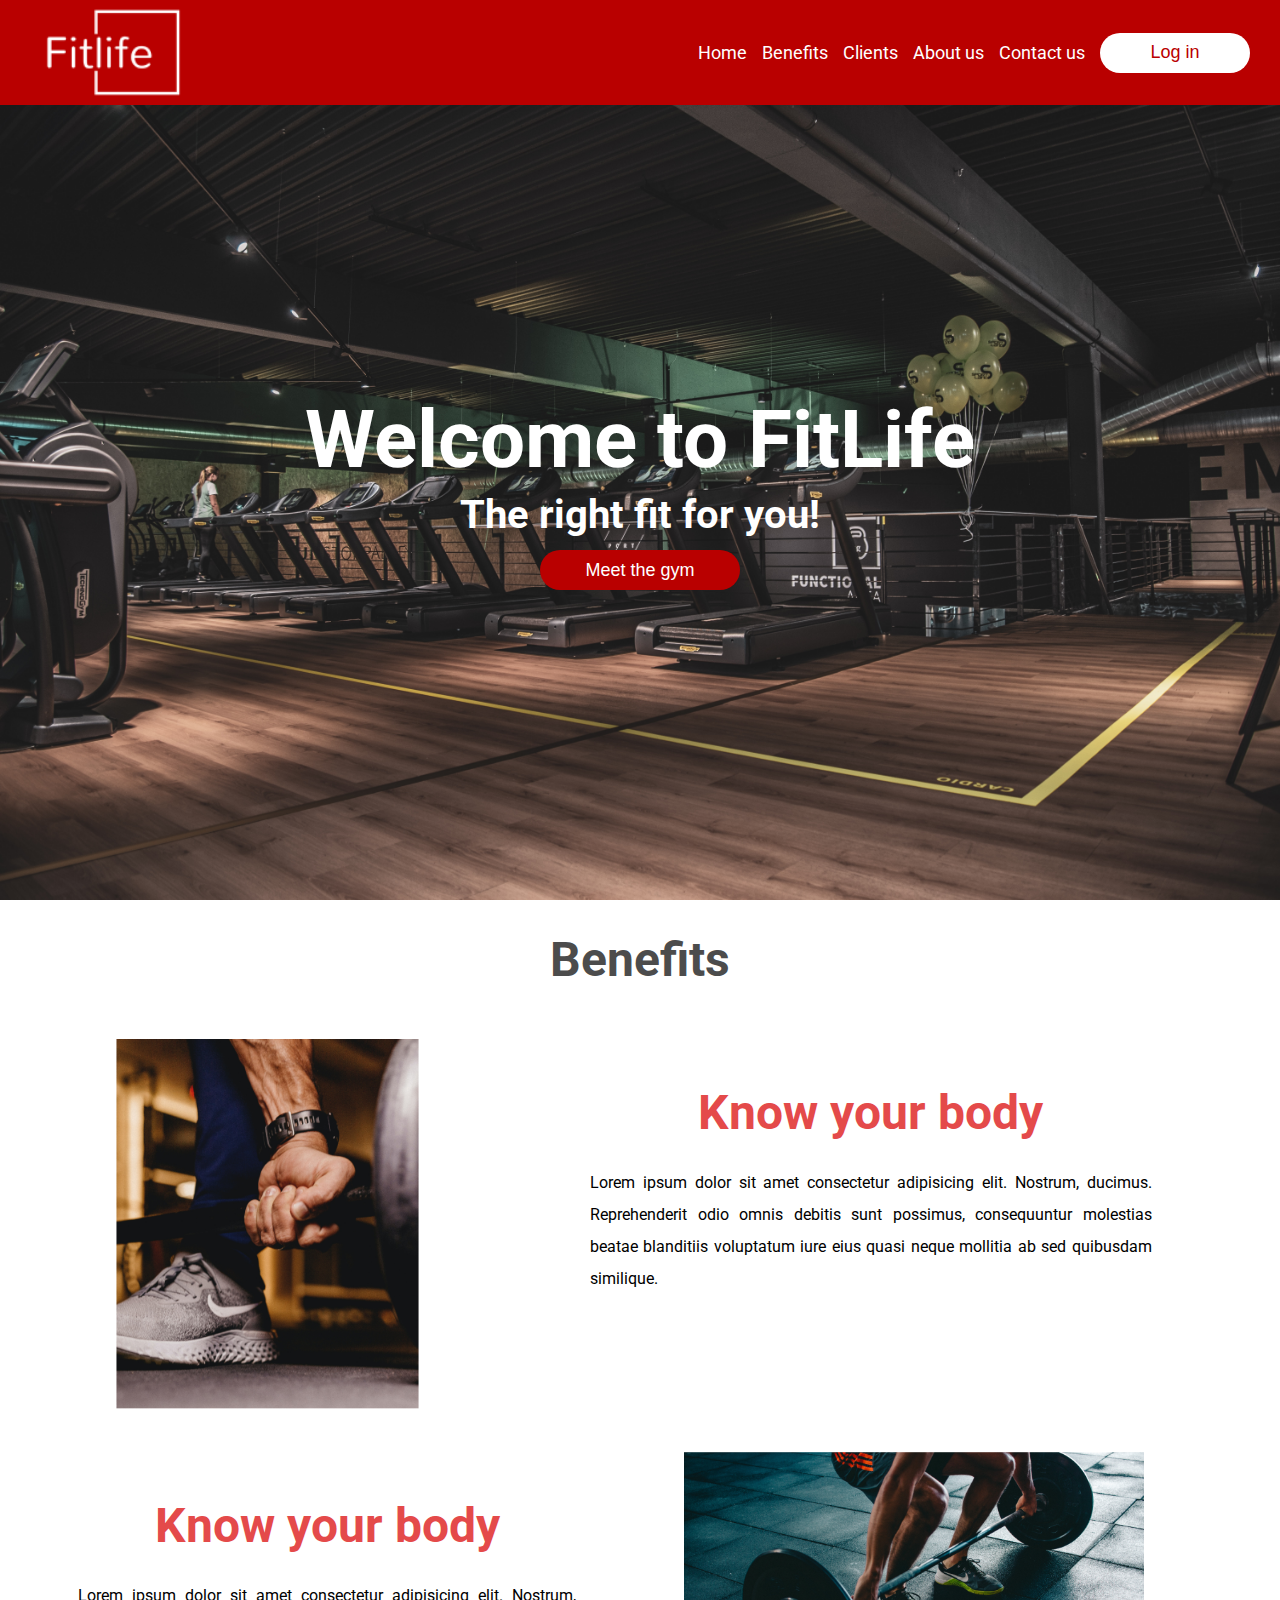
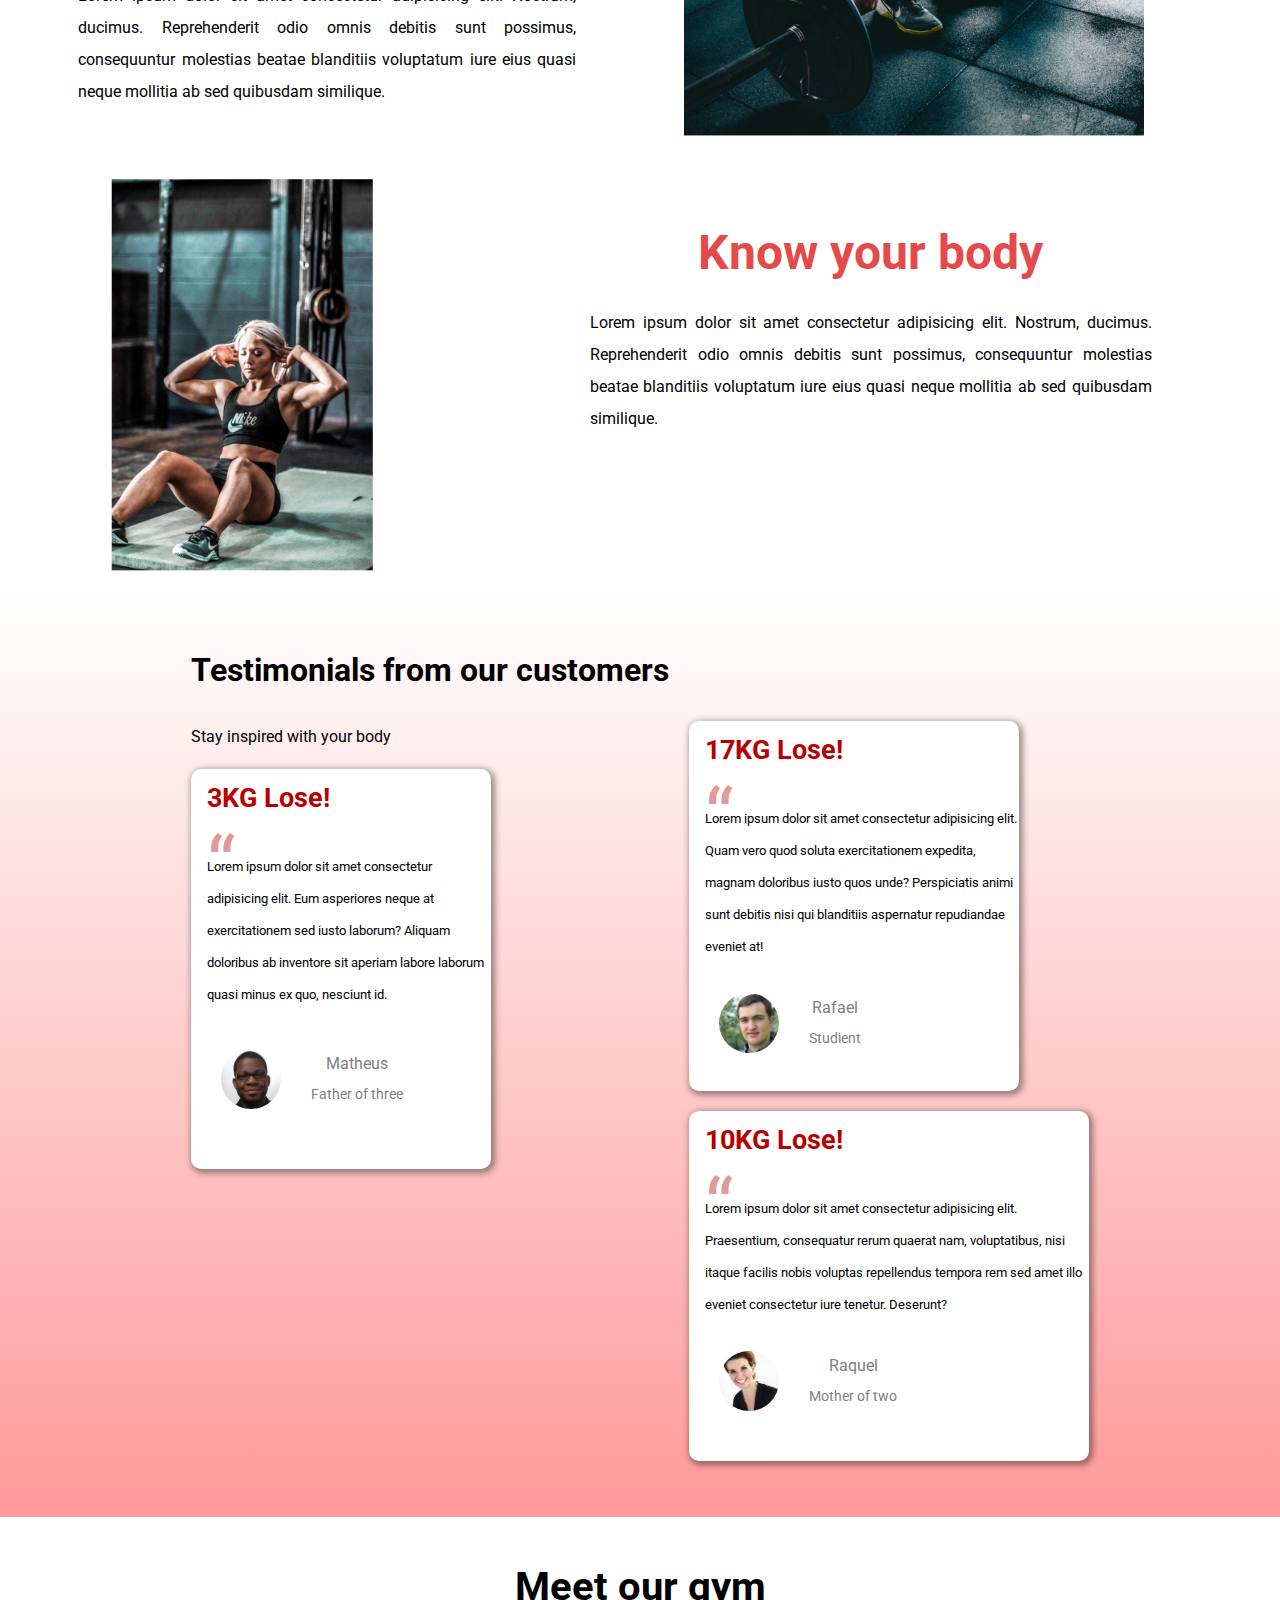
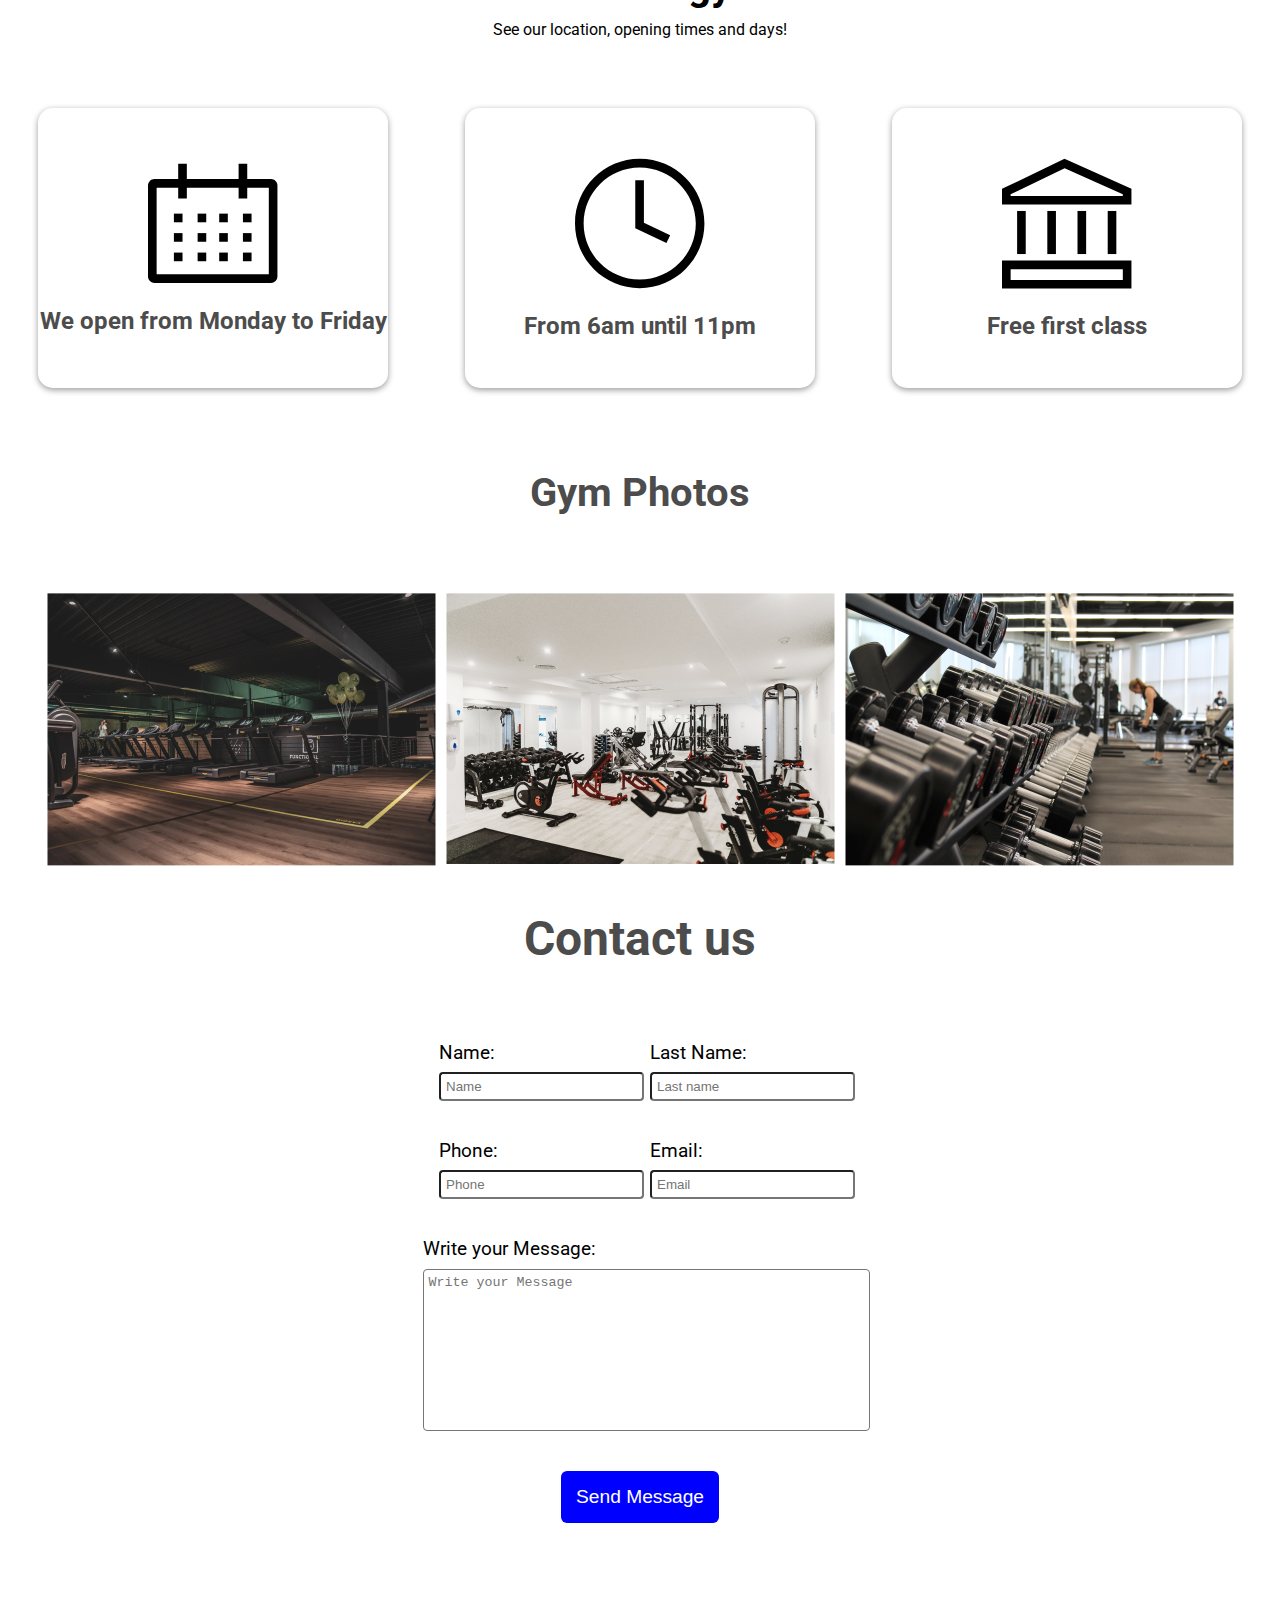
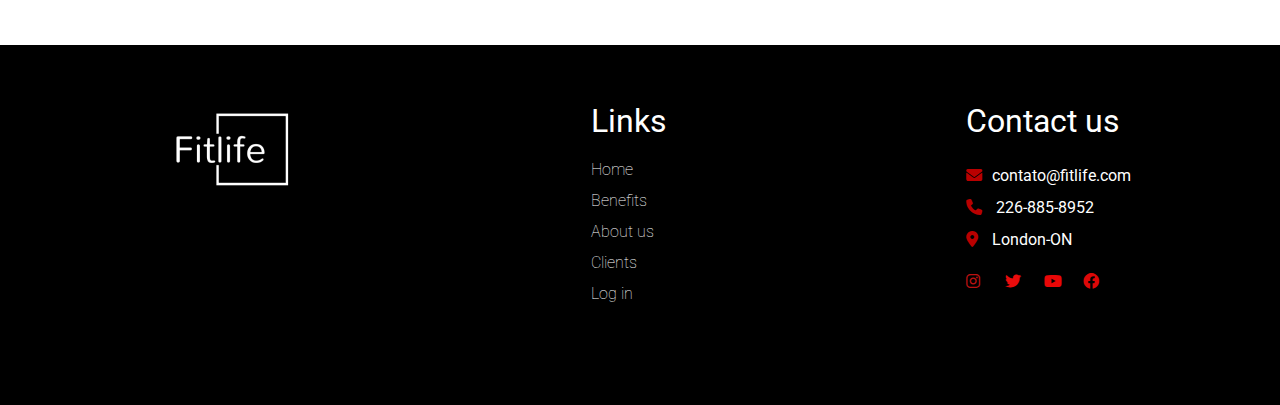
<file: index.html>
<!DOCTYPE html>
<html lang="en">
<head>
    <meta charset="UTF-8">
    <meta name="viewport" content="width=device-width, initial-scale=1.0">
    <meta name="description" content="This is the right gym for you!" />
    <meta name="keywords" content="Gym, Lifestyle, health">
    <link rel="preconnect" href="https://fonts.googleapis.com">
    <link rel="preconnect" href="https://fonts.googleapis.com">
    <link rel="preconnect" href="https://fonts.gstatic.com" crossorigin>
    <link href="https://fonts.googleapis.com/css2?family=Roboto:wght@400;700&display=swap" rel="stylesheet">
    <link rel="icon" type="image/x-icon" href="./assets/logo.png">
    <link rel="stylesheet" href="./styles/reset.css">
    <link rel="stylesheet" href="./styles/base.css">
    <link href="./fontawesome-free-6.4.2-web/css/all.css" rel="stylesheet">
    <link rel="stylesheet" href="./styles/home.css">
    <script defer src="./script/headerInteration.js"></script>
    <script defer src="./script/forms.js"></script>
    <title>FitLife | Home</title>
</head>
<body>
    <header class="header-container">
        <nav class="links">
            <img  src="./assets/logo.png" alt="">
            <ul class="buttons">
                <li><a href="#hero">Home</a></li>
                <li><a href="#beneficios">Benefits</a> </li>
                <li><a href="#testimonial">Clients</a> </li>
                <li> <a href="#conheca">About us</a> </li>
                <li> <a href="./contato.html">Contact us</a></li>
                <li><button>Log in</button></li>
            </ul>
            <div class="menu">&#9776</div>
        </nav>
    </header>
    <main>
        <div class="background"></div>
        <aside>
            <ul>
                <li><a href="#hero">Home</a></li>
                <li><a href="#beneficios">Benefits</a> </li>
                <li><a href="#testimonial">Clients</a> </li>
                <li><a href="#conheca">About us</a> </li>
                <li><a href="/contato.html#contato">Contact us</a></li>
                <li class="buttonSideBar"><a href="#">Log in</a></li>
            </ul>
        </aside>
        <section id="hero" class="hero">
            <div class="text-content">
                <h1>Welcome to FitLife</h1>
                <h3>The right fit for you!</h3>
                <a href="#conheca">
                    <button>Meet the gym</button>
                </a>
            </div>
        </section>
        <section id="beneficios">
            <div class="container">
                <h2>Benefits</h2>
                <div class="item">
                    <div class="itemPhoto">
                        <img class="imgItem" src="./assets/beneficios1.png" alt="Beneficio1">
                    </div>
                    <div class="item-text">
                        <h3>Know your body</h3>
                        <p>Lorem ipsum dolor sit amet consectetur adipisicing elit. Nostrum, ducimus. Reprehenderit odio omnis debitis sunt possimus, consequuntur molestias beatae blanditiis voluptatum iure eius quasi neque mollitia ab sed quibusdam similique.</p>
                    </div>
                </div>
                <div class="item reverse">
                    <div class="itemPhoto">
                        <img class="imgItem" src="./assets/beneficios2.png" alt="Beneficio2">
                    </div>
                    <div class="item-text">
                        <h3>Know your body</h3>
                        <p>Lorem ipsum dolor sit amet consectetur adipisicing elit. Nostrum, ducimus. Reprehenderit odio omnis debitis sunt possimus, consequuntur molestias beatae blanditiis voluptatum iure eius quasi neque mollitia ab sed quibusdam similique.</p>
                    </div>
                </div>
                <div class="item">
                    <div class="itemPhoto">
                        <img class="imgItem" src="./assets/beneficios3.png" alt="Beneficio3">
                    </div>
                    <div class="item-text">
                        <h3>Know your body</h3>
                        <p>Lorem ipsum dolor sit amet consectetur adipisicing elit. Nostrum, ducimus. Reprehenderit odio omnis debitis sunt possimus, consequuntur molestias beatae blanditiis voluptatum iure eius quasi neque mollitia ab sed quibusdam similique.</p>
                    </div>
                </div>
            </div>
        </section>
        <section id="testimonial" class="clients">
            <div class="container">
                <div class="containerCards">
                    <div class="left">
                        <div class="text">
                            <h2>
                                Testimonials from our customers</h2>
                            <p>Stay inspired with your body</p>
                        </div>
                            <div class="card vertical">
                                <h3>3KG Lose!</h3>
                                <div class="cardContent">
                                    <q>Lorem ipsum dolor sit amet consectetur adipisicing elit. Eum asperiores neque at exercitationem sed iusto laborum? Aliquam doloribus ab inventore sit aperiam labore laborum quasi minus ex quo, nesciunt id.</q>
                                    <div class="pictureName">
                                        <div class="person">
                                            <img src="./assets/matheus.jpg" alt="Cliente" class="image">
                                        </div>
                                        <div class="text-content">
                                            <h5>Matheus</h5>.
                                            <p>Father of three</p>
                                        </div>                                    
                                    </div>
                                </div>
                            </div>
                    </div>    
                    <div class="right">
                            <div class="card horizontal">
                                <h3>17KG Lose!</h3>
                                <div class="cardContent">
                                    <q>Lorem ipsum dolor sit amet consectetur adipisicing elit. Quam vero quod soluta exercitationem expedita, magnam doloribus iusto quos unde? Perspiciatis animi sunt debitis nisi qui blanditiis aspernatur repudiandae eveniet at!</q>
                                    <div class="pictureName">
                                        <div class="person">
                                            <img src="./assets/rafael.jpg" alt="Cliente"
                                            class="image">
                                        </div>
                                        <div class="text-content">
                                            <h5>Rafael</h5>.
                                            <p>Studient</p>
                                        </div>
                                    </div>
                                </div>
                            </div>
                            <div class="card retangular">
                                <h3>10KG Lose!</h3>
                                <div class="cardContent">
                                    <q>Lorem ipsum dolor sit amet consectetur adipisicing elit. Praesentium, consequatur rerum quaerat nam, voluptatibus, nisi itaque facilis nobis voluptas repellendus tempora rem sed amet illo eveniet consectetur iure tenetur. Deserunt?</q>
                                    <div class="pictureName pictureNameRetangular">
                                        <div class="person">
                                            <img src="./assets/raquel.jpg" alt="Cliente"
                                            class="image">
                                        </div>
                                        <div class="text-content">
                                            <h5>Raquel</h5>.
                                            <p>Mother of two</p>
                                        </div>
                                    </div>
                                </div>
                            </div>
                    </div>
                </div>
            </div>
        </section>
        <section id="conheca" class="conhecaClass">
            <div class="title">
                <h2>Meet our gym</h2>
                <p>See our location, opening times and days!</p>
            </div>
            <div class="conheca-logos">
                <div class="cardLogos">
                    <img src="./assets/🦆 icon _calendar_.svg" alt="">
                    <p>We open from Monday to Friday</p>
                </div>
                <div class="cardLogos">
                    <img src="./assets/🦆 icon _clock_.svg" alt="">
                    <p>From 6am until 11pm</p>
                </div>
                <div class="cardLogos">
                    <img src="./assets/🦆 icon _library building_.svg" alt="">
                    <p>Free first class</p>
                </div>
            </div>
        </section>
        <section id="fotos" class="fotos-academia">
            <div class="container">
                <div class="title-fotos">
                    <h2>Gym Photos</h2>
                </div>
                <div class="fotos-container">
                    <div class="foto-academia">
                        <img src="./assets/gym.png" alt="">
                    </div>
                    <div class="foto-academia">
                        <img src="./assets/gym2.png" alt="">
                    </div>
                    <div class="foto-academia">
                        <img src="./assets/gym3.png" alt="">
                    </div>
                </div>
            </div>
        </section>
        <section id="contato" class="contato">
            <div class="container-contato">
                <div class="text-content">
                    <h2>Contact us</h2>
                </div>
                <form id="form" action="">
                    <div class="row"> 
                        <div class="input-field">
                            <label for="name">Name:</label>
                            <input 
                            class="required" 
                            placeholder="Name" 
                            id="name" 
                            name="name" 
                            type="text" 
                            oninput="nameValidade()"> 
                            <span id="name-error" class="error" >*Field Required</span>   
                        </div>
                        <div class="input-field">
                            <label for="LastName">Last Name:</label>
                            <input 
                            class="required" 
                            placeholder="Last name" 
                            id="lastName" 
                            type="text" 
                            name="lasteName"
                            oninput="validateLastName()"
                            >
                            <span id="lastName-error" class="error" >*Field Required</span>       
                        </div>
                    </div>
                    <div class="row">
                        <div class="input-field">
                            <label  for="Phone">Phone:</label>
                            <input 
                            class="required" 
                            placeholder="Phone" 
                            maxlength="10"
                            id="phone"
                            type="tel"  
                            type="text"
                            oninput="validatephone()"
                            >
                            <span id="phone-error" class="error" >*Field Required</span>   
                        </div>
                        <div class="input-field">
                            <label for="Email">Email:</label>
                            <input 
                            class="required"
                            placeholder="Email"
                            id="email" 
                            type="email" 
                            oninput="validateEmail()"
                            >                            
                            <span id="email-error" class="error" >*Field Required</span>       
                        </div>
                    </div>
                    <div class="row">
                        <div class="input-field">
                            <label for="Message">Write your Message:</label>
                            <textarea placeholder="Write your Message" maxlength="200" name="message" id="message" cols="51" rows="10" ></textarea>
                            <span id="textArea-error" class="error" ></span>   
                        </div>
                    </div>
                    <div class="buttonForm">
                        <button id="submitButton" type="submit">Send Message</button>
                    </div>
                </form>
            </div>
        </section>
    </main>
    <footer>
        <div class="footer-container">
            <div>
                <img src="./assets/logo.png" alt="">
            </div>
            <div class="links-Footer">
                <h4>Links</h4>
                <a href="#hero">Home</a>
                <a href="#beneficios">Benefits</a>
                <a href="#conheca">About us</a>
                <a href="#testimonial">Clients</a>
                <a href="#">Log in</a>
            </div>
            <div class="contact">
                <h4>Contact us</h4>
                <ul class="li-footer">
                    <li> <i class="fa-solid fa-envelope"></i>contato@fitlife.com</li>
                    <li> <i class="fa-solid fa-phone"></i> 226-885-8952</li>
                    <li> <i class="fa-sharp fa-solid fa-location-dot"></i> London-ON</li>
                </ul>
                <div class="incon-footer">
                    <a href="" target="_blank">
                        <i class="fa-brands fa-instagram" style="color: #ba1212;"></i>
                    </a>
                    <a href="" target="_blank">
                        <i class="fa-brands fa-twitter" style="color: #e90c0c;"></i>
                    </a>
                    <a href="" target="_blank">
                        <i class="fa-brands fa-youtube" style="color: #e90707;"></i>
                    </a>
                    <a href="" target="_blank">
                        <i class="fa-brands fa-facebook" style="color: #dd0808;"></i>
                    </a>
                </div>
            </div>
        </div>
    </footer>
</body>
</html>
</file>
<file: styles/base.css>
:root{
    --primary-color: #b90000;
}

html{
    scroll-behavior: smooth;
    scroll-padding-top: 10vh;
}

body{
    font-family: 'Roboto', sans-serif;
}

h1, h2, h3{
    font-weight: 700;
}

p {
    font-weight: 400;
}

section{
    position: relative;
    top: 10vh;
}

.container{
    display: flex;
    flex-direction: column;
    align-items: center;
    justify-content: center;
    padding: 16px;
}
</file>
<file: styles/home.css>
.header-container{
    position: fixed;
    height: 10vh;
    z-index: 999;
    width: 100%;
}

aside{
    display: none;
}

.links{
    background-color:var(--primary-color);
    display: flex;
    justify-content: space-between;
    height: 105px;
}

.menu{
    display: none;
}

.buttons{
    display: flex;
    flex-direction: row;
    gap: 15px;
    align-items: center;
    margin-right: 30px;
    font-size: 18px;
    color: white;

}

.buttons li a{
    text-decoration: none;
    color: white;
    cursor: pointer;
    transition: 0.5s;
}

.buttons li a:hover{
    color: var(--primary-color);
}

nav img{
    margin-left: 15px;
}

nav ul li button{
    width: 150px;
    background-color: white;
    color: var(--primary-color);
    border-radius: 999px;
    border: none;
    font-size: 18px;
    height: 40px;
    transition: 0.4s;
    cursor: pointer;
}

nav ul li button:hover{
    background-color: #e2e2dd;
}

.hero{
    height: 90vh;
    display: flex;
    flex-direction: column;
    justify-content: center;
    align-items: center;
    background-image: url("../assets/hero.jpg");
    background-position: center;
    background-size: cover;
}

.text-content{
    color: white;
    text-align: center;
}

.hero .text-content h1{
    font-size: 5rem;
    margin-bottom: 15px;
}

.hero .text-content h3{
    font-size: 2.5rem;
    margin-bottom: 15px;
}

.hero .text-content button{
    width: 150px;
    background-color: var(--primary-color);
    color:white;
    border-radius: 999px;
    border: none;
    font-size: 18px;
    height: 40px;
    transition: 4ms;
    width: 200px;
    cursor: pointer;
    transition: 0.8s;
}

.hero .text-content button:hover{
    background-color: white;
    color:red;
}

#beneficios{
    display: flex;
    align-items: center;
    justify-content: center;
    text-align: center;
}

#beneficios h2{
    margin-top: 20px;
    margin-bottom: 15px;
    font-size: 3rem;
    color: #4c4c4c;
}
.imgItem{
    width: 80%;
    height: auto;
    text-align: center;
}

.item{
    display: flex;
    flex-direction: row;
    justify-content: space-between;
    width: 90%;
    margin-top: 40px;
}

.reverse{
    flex-direction: row-reverse;
}

.item-text{
    width: 50%;
    display: flex;
    flex-direction: column;
    justify-content: right;
    margin-right: 50px;
        
}

.item-text h3{
    font-size: 3rem;
    margin-bottom: 30px;
    margin-top: 50px;
    color: #e44a4a;
    font-weight: 700;
}

.item-text p{
    line-height: 2rem;
    text-align: justify;
}

.itemPhoto{
    justify-content: left;
}

.clients{
    min-height: 90vh;
    width: 100%;
    background-image: linear-gradient(to top, rgba(255,0,0, 0.4), rgba(255, 255, 255,1));
}

.text{
    text-align: left;
    line-height: 0.1rem;
}

.clients .text h2{
    font-size: 2rem;
    margin-top: 4rem;
    margin-bottom: 2rem;
    font-weight: bold;
}

.clients .text p{
    font-size: 1rem;
    margin-top: 4rem;
    margin-bottom: 2rem;
}

.card{
    display: flex;
    flex-direction: column;
    background-color: white;
    padding: 40px 20px 10xp 30px;
    box-shadow: 2px 2px 6px 2px rgb(0, 0, 0, 0.4);
    text-align: left;
    border-radius: 10px;
}
.card h3{
    font-size: 1.7rem;
    margin-top: 1rem;
    margin-bottom: 1.5rem;
    margin-left: 1rem;
    color: var(--primary-color);
    font-weight: bolder;

}

.card q::before{
    content: "“";
    font-size: 5rem;
    color: rgb(185, 0, 0, 0.4);
    position: absolute;
}

.text-content p{
    color: var(--primary-color);
}

.card q{
    font-size: 0.8rem;
    line-height: 2rem;
    margin-left: 1rem;
    margin-top: 15px;
}

.containerCards{
    display: flex;
    flex-direction: row;
    margin-bottom: 40px;
    padding: 0px 50px 0px 50px;
}


.right{
    margin-top: 100px;
    display: flex;
    flex-direction: column;
    width: 50%;
    padding-top: 15px;
}

.left{
    display: flex;
    flex-direction: column;
    width: 60%;
    margin-right: 20px;
    justify-content: flex-start;
}

.vertical{
    width: 300px;
    height: 400px;
}
.horizontal{
    width: 330px;
    height: 370px;
}

.retangular{
    margin-top: 20px;
    width: 400px;
    height: 350px;
}

.cardContent{
    display: flex;
    flex-direction: column;
    justify-content: space-between;
    height: 100%;
}

.image{
    width: 60px;
    height: 60px;
    overflow: hidden;
    border-radius: 100%;
}

.person{
    display: flex;
    flex-direction: row;
    align-items: center;
    padding: 30px;
}

.pictureName{
    display: flex;
    flex-direction: row;
    align-items: center;
    padding-bottom: 30px;.item-text{
        width: 50%;
        display: flex;
        flex-direction: column;
        justify-content: right;
        margin-right: 50px;
            
    }
}
.text-content h5{
    color: grey;
}

.text-content p{
    font-size: 0.9rem;
    color: grey;
}
.conhecaClass{
    height: 60vh;

}
.conheca-logos{
    display: flex;
    flex-direction: row;
    justify-content: space-around;
    align-items: center;
}

.cardLogos{
    display: flex;
    flex-direction: column;
    align-items:center ;
    gap: 25px;
    justify-content: center;
    box-shadow: 0px 2px 6px 0px rgb(0, 0, 0, 0.4);
    border-radius: 15px;
    width: 350px;
    height: 280px;
}

.cardLogos img{
    width: 130px;
}

.cardLogos p{
    font-size: 1.5rem;
    text-align: center;
    font-weight: 700;
    color: rgb(76, 76, 76);
}

.title{
    padding-top: 50px;
    padding-bottom: 70px;
    display: flex;
    flex-direction: column;
    justify-content: center;
    align-items: center;
    gap: 15px;
}
.title h2{
    font-size: 2.5rem;

}


.fotos-container{
    display: flex;
    flex-direction: row;
    justify-content: space-between;
    gap: 10px;
}

.title-fotos{
    margin: 0px 0px 50px 0px;
    text-align: center;
}

.fotos-academia{
    padding-bottom: 20px ;
}


.fotos-academia h2{
    padding-bottom: 30px;
    font-size: 2.5rem;
    text-align: center;
    color: rgb(76, 76, 76);;
}

.foto-academia img{
    height: auto;
    width: auto;
}

.contato{
   height: 90vh;
   padding-top: 10px;
   margin-bottom: 10px;
}


.contato .container-contato .text-content h2{
    font-size: 3rem;
    font-weight: bold;
    color: rgb(76, 76, 76);
}

.contato .container-contato .text-content label{
    color: rgb(76, 76, 76);
}

form{
    display: flex;
    flex-direction: column;
    align-items: center;
    justify-content: center;
    margin-top: 80px;
}


.contato form .row{
    display: flex;
    margin-bottom: 20px;
    height: 100%;
    gap: 20px;

}

.contato form .row .input-field{ 
    display: flex;
    flex-direction: column;
    margin-bottom: 20px;
    
}

.contato form .row .input-field input{ 
    padding: 5px;
    border-radius: 4px;
    width: 100%;
}

.contato form .row .input-field label{ 
    font-size: 1.2rem;
    margin-bottom: 10px;
}

.contato form .row .input-field textarea{ 
    padding: 5px;
    border-radius: 4px;
    width: 100%;
    resize: none;
}


.input-field span{
    display: none;
}

.buttonForm button{
    font-size: 1.2rem;
    padding: 15px;
    border-radius: 6px;
    background-color: blue;
    color: white;
    border: none;
}

.error{
    color: var(--primary-color);
    padding-top: 8px;
}
.footer-container{
    height: 40vh;
    display: flex;
    flex-direction: row;
    justify-content: space-around;
    background-color: black;
    width: 100%;
}

.links-Footer{
    margin-top: 60px;
    display: flex;
    flex-direction: column;
    gap: 15px;
    color: white;
}

.links-Footer h4{
    font-size: 2rem;
    margin-bottom: 10px;
}

.links-Footer a{
    font-size:1rem;
    text-decoration: none;
    color: white;
    font-weight: lighter;
    cursor: pointer;
    
}

.footer-container img{
    margin-top: 60px;
}

.contact{
    display: flex;
    flex-direction: column;
    gap: 15px;
}

.contact ul li{
    color: white;
    margin-top: 15px;
}

.contact h4{
    color: white;
    font-size: 2rem;
    margin-top: 60px;
}

.li-footer li i{
   color: #b90000;   
   margin-right: 10px;   
}

.incon-footer a i{
    margin-right: 10px;
    width: 25px;
    margin-top: 10px;
}

.incon-footer a {
    text-decoration: none;
}

.links-Footer a{
    transition: 0.5s;
}

.links-Footer a:hover{
    color: #e44a4a;
}


@media screen and (max-width: 1190px){

    .links ul{
        display: none;
    }

    .hero .text-content h1{
        font-size: 3rem;
        margin-bottom: 15px;
    }

    .hero .text-content h3{
        font-size: 2rem;
    }
    #beneficios .item{
        flex-direction: column;
        justify-content: center;
    }

    #beneficios .item .itemPhoto{
        justify-content: center;
        align-items: center;
    }

    .item-text{
        justify-content: center;
        align-items: center;
        width: 100%;
    }

    .item-text h3{
        font-size: 1.5rem;
    }

    .itemPhoto{
        margin-left: 0px;
    }

    .imgItem{
        width: 60%;
        aspect-ratio: 10/10;
        overflow: hidden;
    }

    .menu{
        font-size: 2.5rem;
        display: flex;
        align-items: center;
        margin-right: 30px ;
        color: white;
        cursor: pointer;
    }

    
    .text{
        line-height: 0.1rem;
        text-align: center;
}
    
    .clients .text h2{
        font-size: 1.5rem;
        margin-top: 2.0rem;
        margin-bottom: 2rem;
        font-weight: bold;
        line-height: 1.2;
    }
    
    .clients .text p{
        font-size: 1rem;
        margin-top: 1.5rem;
        margin-bottom: 2.2rem;
    }
    
    .card h3{
        font-size: 1.7rem;
        margin-top: 1rem;
        margin-bottom: 1.5rem;
        margin-left: 1rem;
        color: var(--primary-color);
        font-weight: bolder;
    
    }
    
    .text-content p{
        color: var(--primary-color);
    }

    
    .containerCards{
        flex-direction: column;
        padding: 0px;
        width: 70%;
    }
    
    
    .right{
        justify-content: center;
        align-items: center;
        width: 100%;
        margin-top: 0px;
    }
    
    .left{
        justify-content: center;
        align-items: center;
        margin-right: 0px;
        width: 100%;
    }
    
    .vertical{
        width: 100%;
        height: auto;
    }

    .vertical h3{
        padding-top: 10px;
    }
    .horizontal{
        width: 100%;
        height: auto;
    }

    .horizontal h3{
        padding-top: 10px;
    }
    .retangular{
        width: 100%;
        height: auto;
    }

    .retangular h3{
        padding-top: 10px;
    }
    
    .text-content p{
        font-size: 0.9rem;
        color: grey;
    }

    .conheca{
        min-width: 80vh;
    }

    .conheca-logos{
        flex-direction: column;
        align-items: center;
        justify-content: center;
        gap: 15px;
    }

    .cardLogos p{
        font-size: 1.2rem;
        
    }

    .cardLogos{
        width: 70%;
    }

    .fotos-container{
        flex-direction: column;
        align-items: center;
        justify-content: center;
    }

    .foto-academia img{
        width: 40vh;
    }

    .fotos-academia{
        margin-top: 570px;
    }

    form{
        display: flex;
        justify-content: center;
        align-items: center;
        margin-top: 30px;

    }
    .contato form .row{
        flex-direction: column;
        align-items: center;
        justify-content: center;
        gap: 10px;
    
    }

    .contato{
        height: 85vh;
        width: 100%;
        margin-bottom: 120px;
     }

     .container-contato{
        display: flex;
        flex-direction: column;
        align-items: center;
        justify-content: center;
     }
     .contato form .row .input-field textarea{ 
        width: 35vh;
    }

    .contato form .row .input-field input{ 
        width: 35vh;
    }

    .footer-container{
        flex-direction: column;
        height: 90vh;
        align-items: center;
        justify-content: center;
        gap: 10px;      
    }

    .incon-footer{
        padding-top: 15px;
    }

    aside{
        translate: -280px;
        height: 90vh;
        position: fixed;
        top: 10vh;
        width: 280px;
        background-color: white;
        z-index: 99;
        display: flex;
        flex-direction: column;
        justify-content: flex-start;
        align-items: center;
        padding-top: 50px;
    }

    aside ul li{
        margin-bottom: 30px;
        text-align: center;
        border: 3px solid var(--primary-color);
        border-radius: 50px;
        padding: 20px;
        width: 180px;
    }
    aside ul li a{
        text-decoration: none;
        color: black;
    }

    aside ul .buttonSideBar{
        background-color: var(--primary-color);
    } 

    aside ul .buttonSideBar a{
        color: white;
    } 

    .background{
        display: none;
        width: 100vw;
        height: 100vh;
        position: fixed;
        background-color:rgba(0, 0, 0, 0.6);
        top: 10px;
        z-index: 99;
    }


}
</file>
